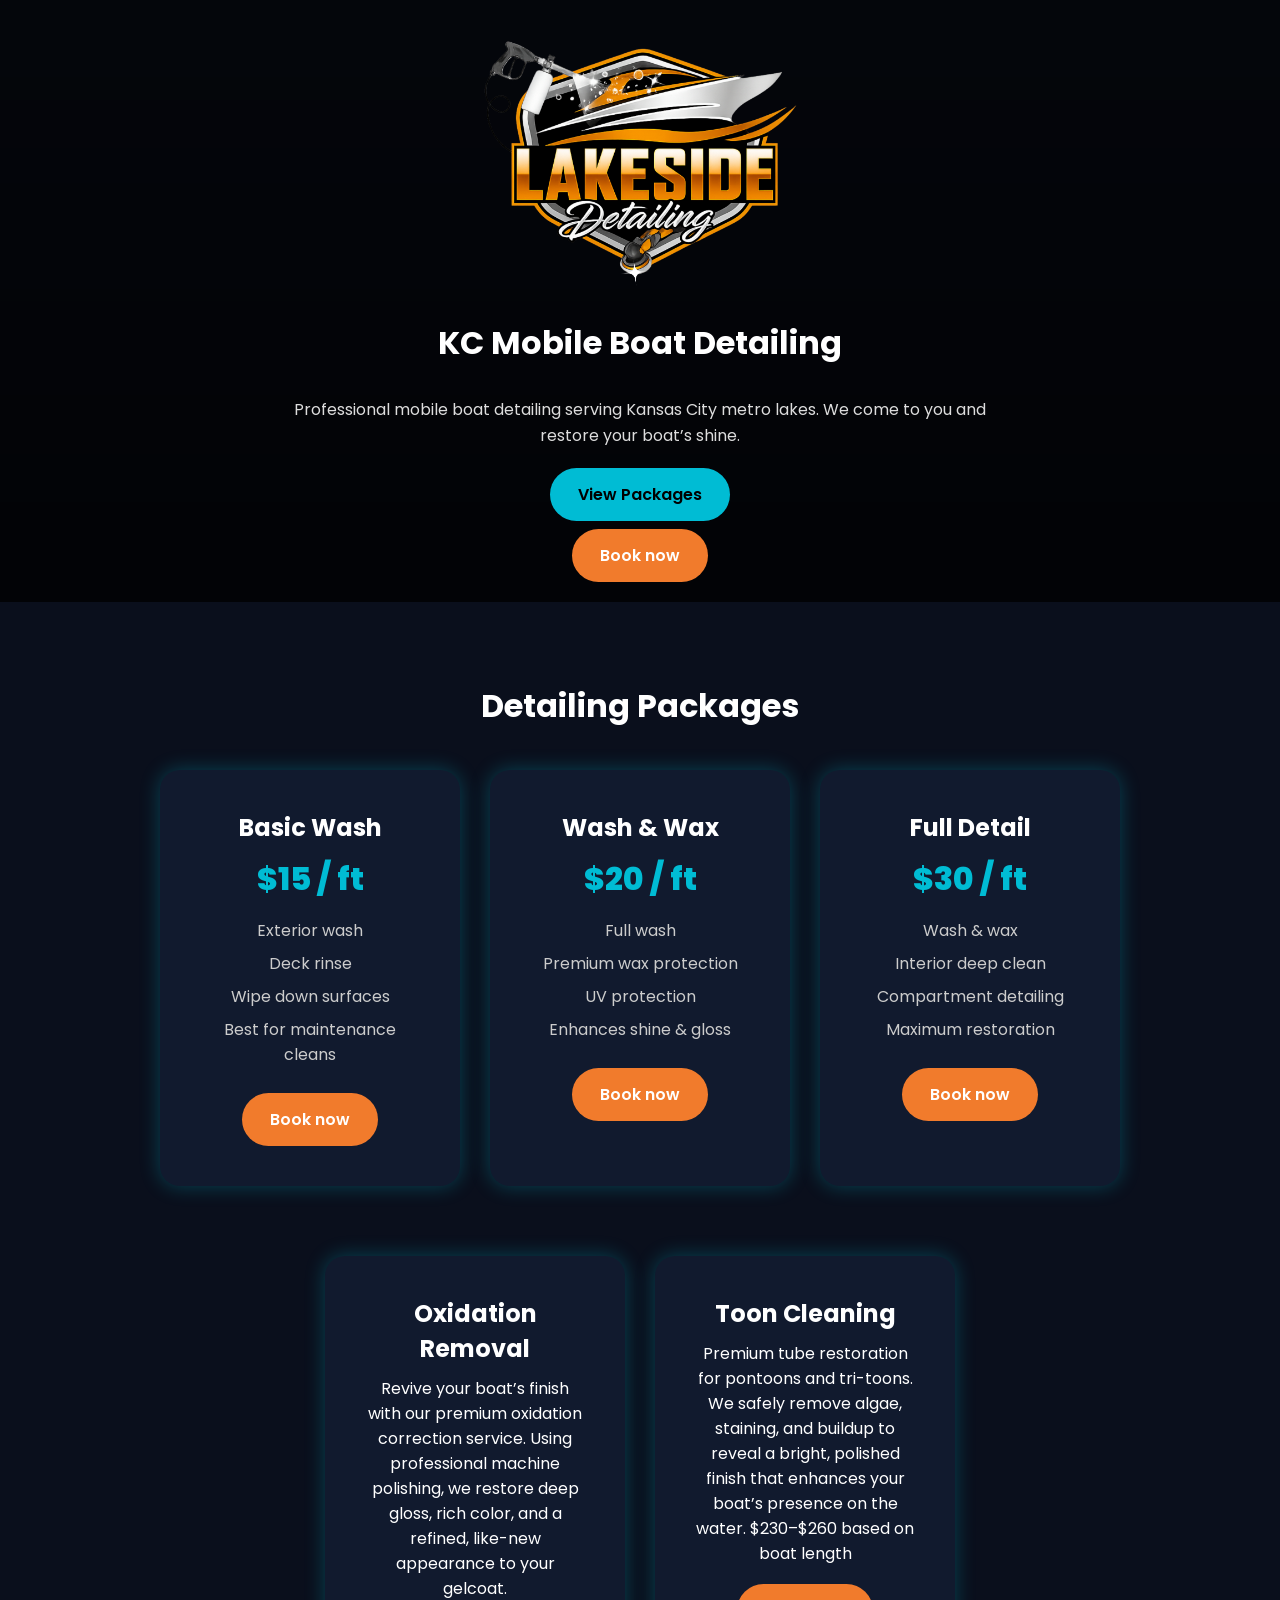
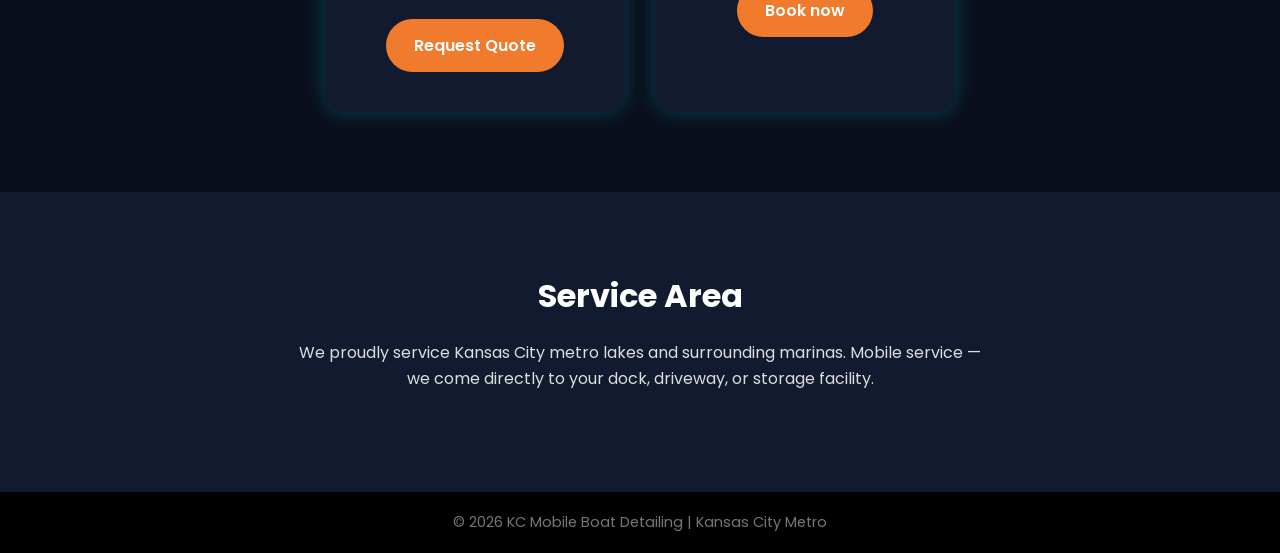
<file: index.html>
<!DOCTYPE html>
<html lang="en">

<head>
    <meta charset="UTF-8">
    <meta name="viewport" content="width=device-width, initial-scale=1.0">
    <title>Kansas City Mobile Boat Detailing</title>
    <link href="https://fonts.googleapis.com/css2?family=Poppins:wght@300;400;600;800&display=swap" rel="stylesheet">
    <link rel="stylesheet" href="lakeside-style.css">
    <script async src="https://www.googletagmanager.com/gtag/js?id=G-THV9JT52J8"></script>
    <script>
        window.dataLayer = window.dataLayer || [];
        function gtag() { dataLayer.push(arguments); }
        gtag('js', new Date());
        gtag('config', 'G-THV9JT52J8');
    </script>
</head>

<body>

    <header>
        <img src="Logo.png" alt="Lakeside Logo" class="header-logo" />
        <h2>KC Mobile Boat Detailing</h2>
        <p>Professional mobile boat detailing serving Kansas City metro lakes. We come to you and restore your boat’s shine.</p>

        <a href="#pricing" class="btn">View Packages</a>
        <div class="book_btn">
            <a target="_top"
                class="btn btn-orange"
                href="https://app.squareup.com/appointments/book/vgjv8anfzbelqs/LE7TA1M1D28KH/start" rel="nofollow">Book
                now</a>
        </div>
    </header>

    <section id="pricing">
        <h2>Detailing Packages</h2>
        <div class="pricing">

            <div class="card">
                <h3>Basic Wash</h3>
                <div class="price">$15 / ft</div>
                <ul class="features">
                    <li>Exterior wash</li>
                    <li>Deck rinse</li>
                    <li>Wipe down surfaces</li>
                    <li>Best for maintenance cleans</li>
                </ul>
                <a target="_top"
                    class="btn btn-orange"
                    href="https://app.squareup.com/appointments/book/vgjv8anfzbelqs/LE7TA1M1D28KH/start"
                    rel="nofollow">Book now</a>
            </div>

            <div class="card">
                <h3>Wash & Wax</h3>
                <div class="price">$20 / ft</div>
                <ul class="features">
                    <li>Full wash</li>
                    <li>Premium wax protection</li>
                    <li>UV protection</li>
                    <li>Enhances shine & gloss</li>
                </ul>
                <a target="_top"
                    class="btn btn-orange"
                    href="https://app.squareup.com/appointments/book/vgjv8anfzbelqs/LE7TA1M1D28KH/start"
                    rel="nofollow">Book now</a>
            </div>

            <div class="card">
                <h3>Full Detail</h3>
                <div class="price">$30 / ft</div>
                <ul class="features">
                    <li>Wash & wax</li>
                    <li>Interior deep clean</li>
                    <li>Compartment detailing</li>
                    <li>Maximum restoration</li>
                </ul>
                <a target="_top"
                    class="btn btn-orange"
                    href="https://app.squareup.com/appointments/book/vgjv8anfzbelqs/LE7TA1M1D28KH/start"
                    rel="nofollow">Book now</a>
            </div>
<div class="pricing">
            <div class="card">
                <h3>Oxidation Removal</h3>
                <div>Revive your boat’s finish with our premium oxidation correction service. Using professional machine polishing, we restore deep gloss, rich color, and a refined, like-new appearance to your gelcoat.</div>
                <a target="_top"
                    class="btn btn-orange card-btn"
                    href="https://app.squareup.com/appointments/book/vgjv8anfzbelqs/LE7TA1M1D28KH/start"
                    rel="nofollow">Request Quote</a>
            </div>

            <div class="card">
                <h3>Toon Cleaning</h3>
                <div>Premium tube restoration for pontoons and tri-toons. We safely remove algae, staining, and buildup to reveal a bright, polished finish that enhances your boat’s presence on the water.
                    $230–$260 based on boat length
                </div>
                <a target="_top"
                    class="btn btn-orange"
                    href="https://app.squareup.com/appointments/book/vgjv8anfzbelqs/LE7TA1M1D28KH/start"
                    rel="nofollow">Book now</a>
            </div>
            </div>
        </div>
    </section>

    <section class="service-area">
        <h2>Service Area</h2>
        <p>We proudly service Kansas City metro lakes and surrounding marinas. Mobile service — we come directly to your
            dock, driveway, or storage facility.</p>
    </section>

    <footer>
        © 2026 KC Mobile Boat Detailing | Kansas City Metro
    </footer>

</body>

</html>
</file>
<file: lakeside-style.css>
/* lakeside-style.css */

/* Reset and base styles */
* {
    margin: 0;
    padding: 0;
    box-sizing: border-box;
    font-family: 'Poppins', sans-serif;
}

/* Body styles */
body {
    background: #0a0f1c;
    color: #fff;
    scroll-behavior: smooth;
}

/* Header with background image */
        header {
            height: auto;
             background: linear-gradient(rgba(0, 0, 0, .6), rgba(0, 0, 0, .8)), url('https://images.unsplash.com/photo-1507525428034-b723cf961d3e') center/cover no-repeat;
    display: flex;
    flex-direction: column;
    justify-content: center;
    align-items: center;
    text-align: center;
    padding: 40px 20px 20px 20px;
        }


.header-logo {
    max-width: 320px;
    width: 100%;
    height: auto;
    margin-bottom: 32px;
    display: block;
}

/* Headings */
h1 {
    font-size: 3rem;
    font-weight: 800;
    letter-spacing: 2px;
}

h2 {
    font-size: 2rem;
    margin-bottom: 20px;
}

/* Paragraphs */
p {
    max-width: 700px;
    margin: 10px auto 20px;
    line-height: 1.6;
    color: #ddd;
}

/* Blue button style */
.btn {
    display: inline-block;
    padding: 14px 28px;
    background: #00bcd4;
    color: #000;
    font-weight: 600;
    border-radius: 30px;
    text-decoration: none;
    transition: .3s;
    border: none;
    font-family: inherit;
    font-size: 1rem;
    cursor: pointer;
}

.btn:hover {
    background: #fff;
    color: #000;
}

/* Orange button style (for booking/quote) */
.btn-orange {
    background: #f17b2c;
    color: #fff;
}

.btn-orange:hover {
    background: #fff;
    color: #f17b2c;
    border: 1px solid #f17b2c;
}

/* Section styles */
section {
    padding: 80px 20px;
    text-align: center;
}

/* Pricing cards layout */
.pricing {
    display: flex;
    flex-wrap: wrap;
    justify-content: center;
    gap: 30px;
    margin-top: 40px;
}

/* Individual card styles */
.card {
    background: #111a2e;
    padding: 40px;
    border-radius: 20px;
    width: 300px;
    box-shadow: 0 0 20px rgba(0, 188, 212, .3);
    transition: .3s;
}

.card:hover {
    transform: translateY(-10px);
    box-shadow: 0 0 30px rgba(0, 188, 212, .6);
}

.card h3 {
    margin-bottom: 10px;
    font-size: 1.5rem;
}

.price {
    font-size: 2rem;
    font-weight: 800;
    margin: 10px 0;
    color: #00bcd4;
}

.features {
    list-style: none;
    margin-top: 15px;
}

.features li {
    margin: 8px 0;
    color: #ccc;
}

/* Service area section */
.service-area {
    background: #111a2e;
}

/* Call to action section */
.cta {
    background: linear-gradient(45deg, #00bcd4, #006064);
    padding: 80px 20px;
}

/* Footer styles */
footer {
    background: #000;
    padding: 20px;
    text-align: center;
    color: #777;
    font-size: .9rem;
}

/* Book button container */
.book_btn {
    margin-top: 0.5rem;
}

/* Card button styles */
.card .btn,
.card .card-btn {
    margin-top: 18px;
}
</file>
